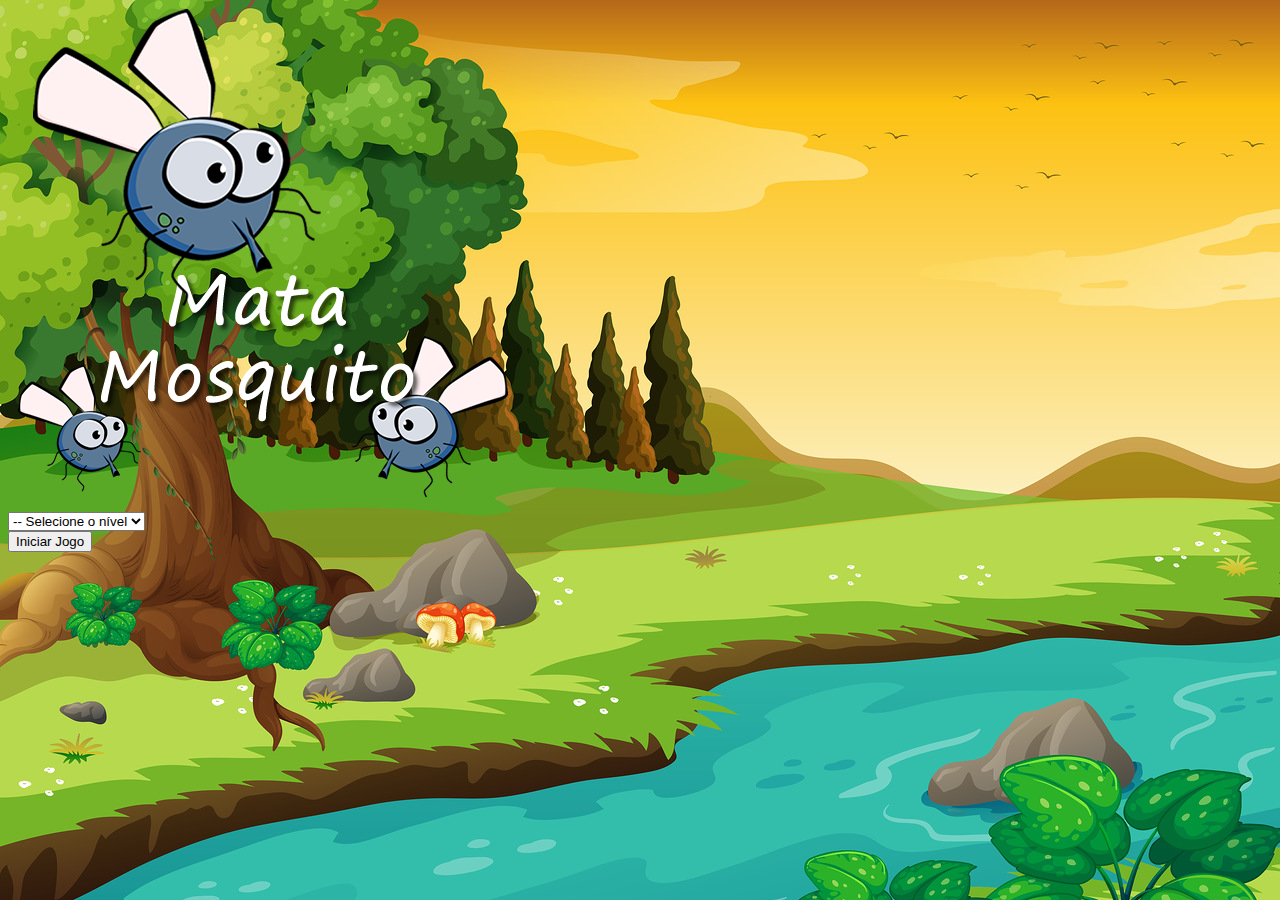
<file: index.html>
<!doctype html>
<html lang="pt-br">
  <head>
    <meta charset="utf-8">
    <meta name="viewport" content="width=device-width, initial-scale=1">
    <title>Início</title>
    <link href="https://cdn.jsdelivr.net/npm/bootstrap@5.3.0-alpha3/dist/css/bootstrap.min.css" rel="stylesheet" integrity="sha384-KK94CHFLLe+nY2dmCWGMq91rCGa5gtU4mk92HdvYe+M/SXH301p5ILy+dN9+nJOZ" crossorigin="anonymous">
    <link rel="shortcut icon" href="imagens/mosca.png" type="image/x-icon">

    <link rel="stylesheet" href="estilo.css">

    <script >
        function iniciarJogo() {
          var nível = document.getElementById('nivel').value

          if (nivel ==='-- Selecione o nível') {
            alert('Selecione um nível para iniciar o jogo')
            return false 
            
          }

          window.location.href = 'app.html?' + nível
            
        }

    </script>
  </head>
  <body>
    <div class="container">
        <div class="row">
            <div class="col">
                <div class="d-flex justify-content-center">
                <img src="imagens/game.png" alt="">
                </div>
            </div>
        </div>

        <div class="row">
            <div class="col">
                <div class="d-flex justify-content-center">
                 <div class="mb-2">  
                 <select class="form-control" id="nivel">
                    <option value=""> -- Selecione o nível</option>
                    <option value="normal">Normal</option>
                    <option value="dificil">Difícil</option>
                    <option value="pesadelo">Pesadelo</option>               
                 </select>
                </div> 
                </div>
            </div>
        </div>

        <div class="row">
            <div class="col">
                <div class="d-flex justify-content-center">
                 <button type="button" class="btn btn-danger btn-lg" onclick=" iniciarJogo() ">Iniciar Jogo</button>
                </div>
            </div>
        </div>
    </div>
    
  </body>
</html>
</file>
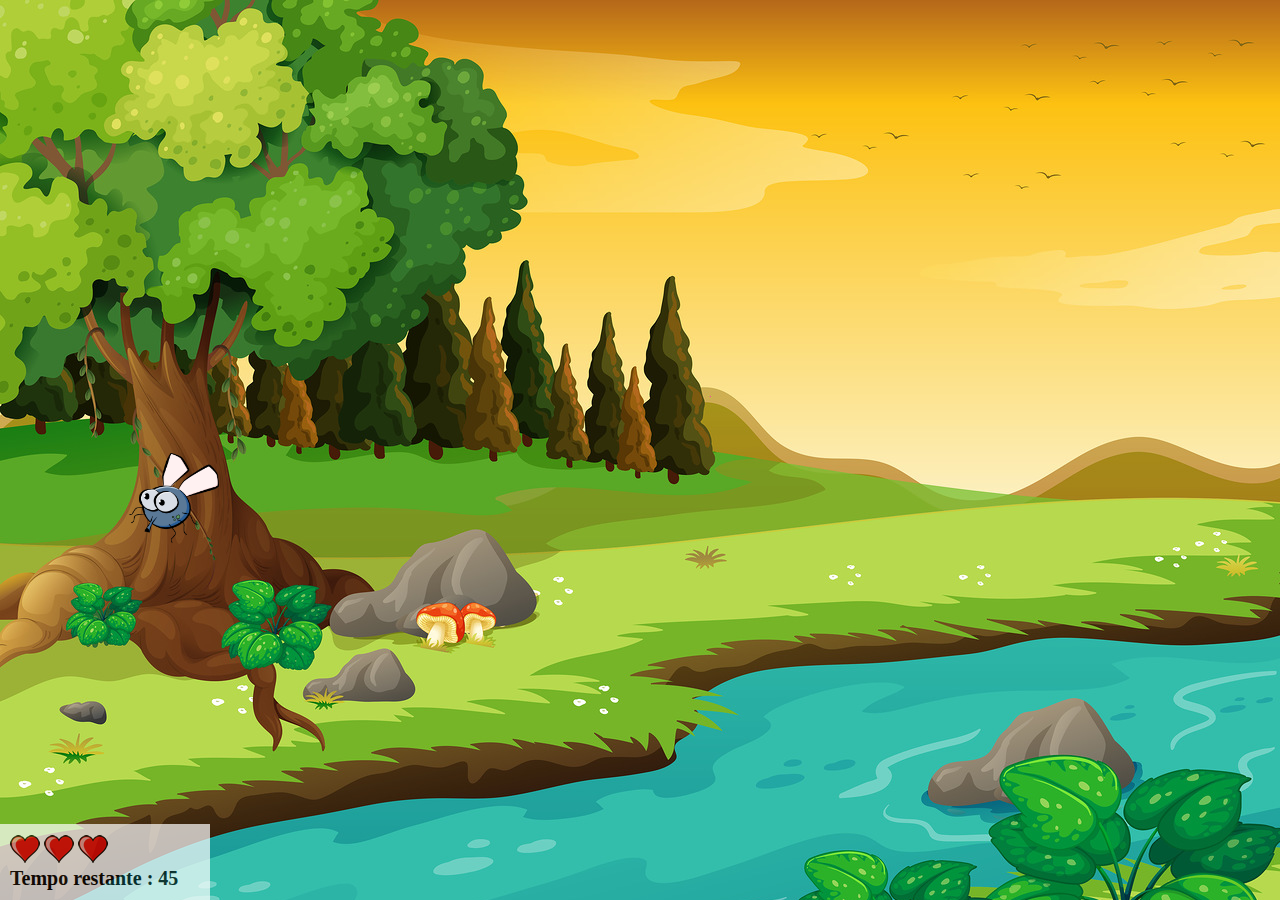
<file: app.html>
<!DOCTYPE html>
<html lang="pt-br">
<head>
    <meta charset="UTF-8">
    <meta http-equiv="X-UA-Compatible" content="IE=edge">
    <meta name="viewport" content="width=device-width, initial-scale=1.0">
    <title>Mate os Mosquitos</title>

    <script src="jogo.js"></script>
    <link rel="stylesheet" href="estilo.css">
    <link rel="shortcut icon" href="imagens/mosca.png" type="image/x-icon">
    

    
</head>
<body onresize="ajustaTamanhoPalcoJogo()">

    <div class="painel">
        <div class="vidas">
            <img id="v1" src="imagens/coracao_cheio.png" alt="">
            <img id="v2" src="imagens/coracao_cheio.png" alt="">
            <img id="v3" src="imagens/coracao_cheio.png" alt="">

        </div>

        <div class="cronometro">Tempo restante : <span id="cronometro"></span></div>



    </div>
    
    


    <script src="jogo.js"></script>
    <link rel="stylesheet" href="estilo.css">
    <script >

     document.getElementById('cronometro').innerHTML = tempo

     var criaMosquito = setInterval( function() {
        posicaoRandomica()
     }, criaMosquitoTempo)
    </script>
    
    
    
</body>
</html>
</file>
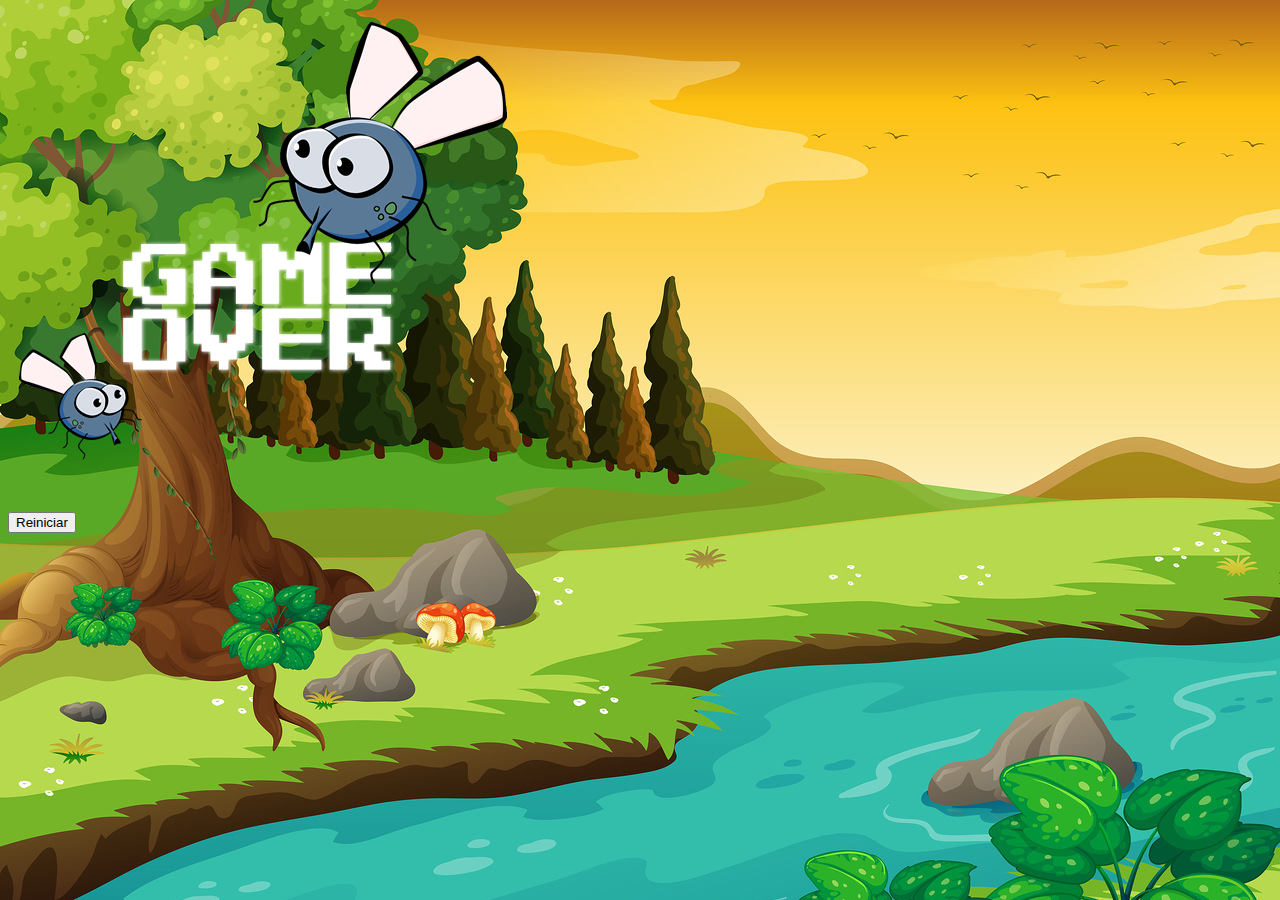
<file: fim_de_jogo.html>
<!doctype html>
<html lang="pt-br">
  <head>
    <meta charset="utf-8">
    <meta name="viewport" content="width=device-width, initial-scale=1">
    <title>Game Over</title>
    <link href="https://cdn.jsdelivr.net/npm/bootstrap@5.3.0-alpha3/dist/css/bootstrap.min.css" rel="stylesheet" integrity="sha384-KK94CHFLLe+nY2dmCWGMq91rCGa5gtU4mk92HdvYe+M/SXH301p5ILy+dN9+nJOZ" crossorigin="anonymous">
    <link rel="shortcut icon" href="imagens/mosca.png" type="image/x-icon">

    <link rel="stylesheet" href="estilo.css">
  </head>
  <body>
    <div class="container">
        <div class="row">
            <div class="col">
                <div class="d-flex justify-content-center">
                <img src="imagens/game_over.png" alt="">
                </div>
            </div>
        </div>

        <div class="row">
            <div class="col">
                <div class="d-flex justify-content-center">
                 <button type="button" class="btn btn-dark btn-lg" onclick=" window.location.href = 'index.html' ">Reiniciar</button>
                </div>
            </div>
        </div>
    </div>
    
  </body>
</html>
</file>
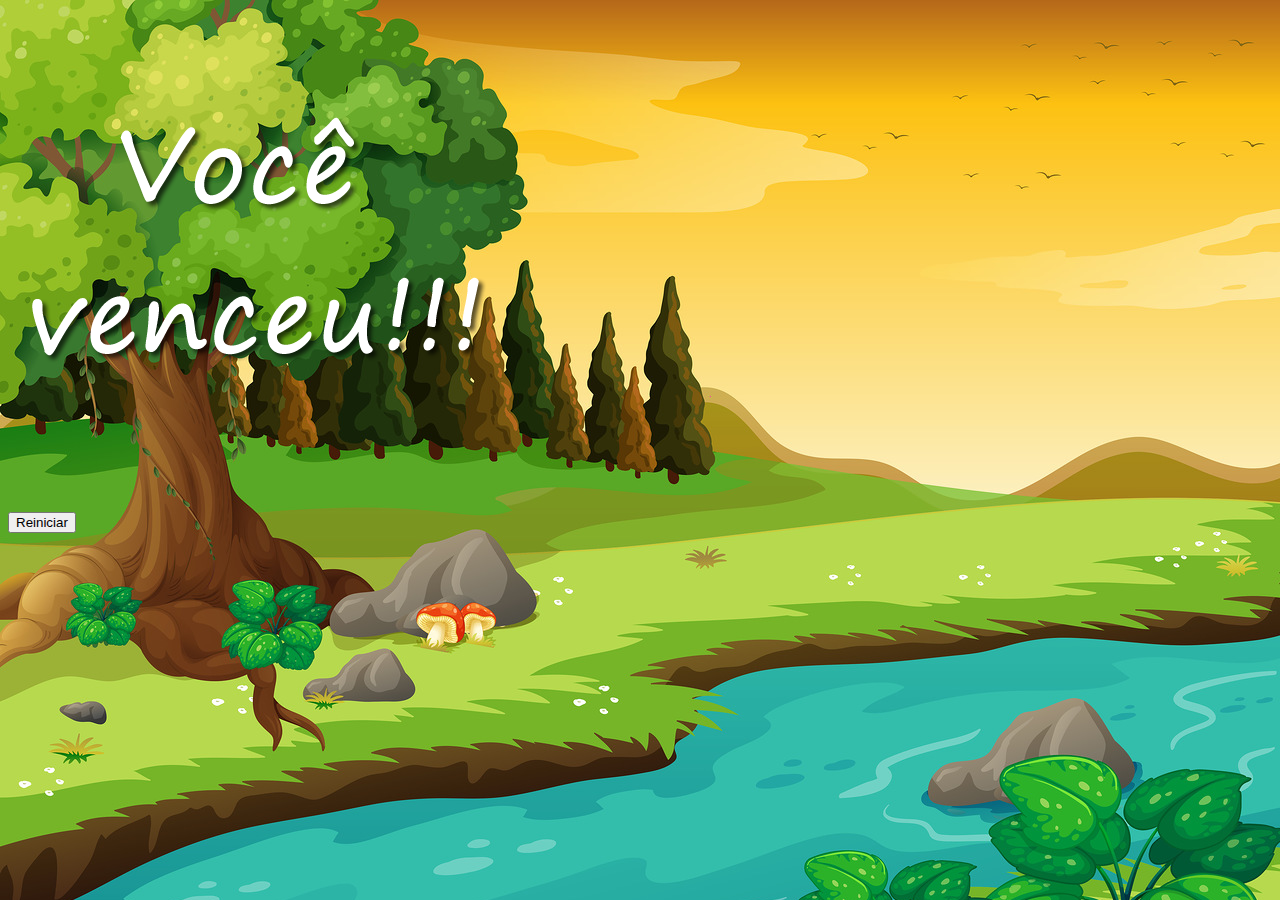
<file: vitoria.html>
<!doctype html>
<html lang="pt-br">
  <head>
    <meta charset="utf-8">
    <meta name="viewport" content="width=device-width, initial-scale=1">
    <title>Vitória</title>
    <link href="https://cdn.jsdelivr.net/npm/bootstrap@5.3.0-alpha3/dist/css/bootstrap.min.css" rel="stylesheet" integrity="sha384-KK94CHFLLe+nY2dmCWGMq91rCGa5gtU4mk92HdvYe+M/SXH301p5ILy+dN9+nJOZ" crossorigin="anonymous">
    <link rel="shortcut icon" href="imagens/mosca.png" type="image/x-icon">

    <link rel="stylesheet" href="estilo.css">
  </head>
  <body>
    <div class="container">
        <div class="row">
            <div class="col">
                <div class="d-flex justify-content-center">
                <img src="imagens/vitoria.png" alt="">
                </div>
            </div>
        </div>

        <div class="row">
            <div class="col">
                <div class="d-flex justify-content-center">
                 <button type="button" class="btn btn-dark btn-lg" onclick=" window.location.href = 'index.html' ">Reiniciar</button>
                </div>
            </div>
        </div>
    </div>
    
  </body>
</html>
</file>
<file: estilo.css>
html{cursor: url(imagens/mata_mosca.png) 30 30, auto;}


body{background-image: url(imagens/bg.jpg);
     background-repeat: no-repeat;
     background-size: 100%;}

.mosquito1{width: 50px; 
           height: 50px;}

           
.mosquito2{width: 70px; 
           height: 70px;}  
            
.mosquito3{width: 90px; 
          height: 90px;}

.ladoA {transform: scaleX(1);}   

.ladoB {transform: scaleX(-1);} 

.painel {position: absolute;
         width: 190px;
         padding: 10px;
         bottom: 0px;
         left: 0px;
         border-top: solid 1px #fff;
         background-color: #fff;
         opacity: 0.7;}  

.vidas {float: left;} 

.cronometro {float: left;
             font-size: 20px;
             font-weight: bold;}
</file>
